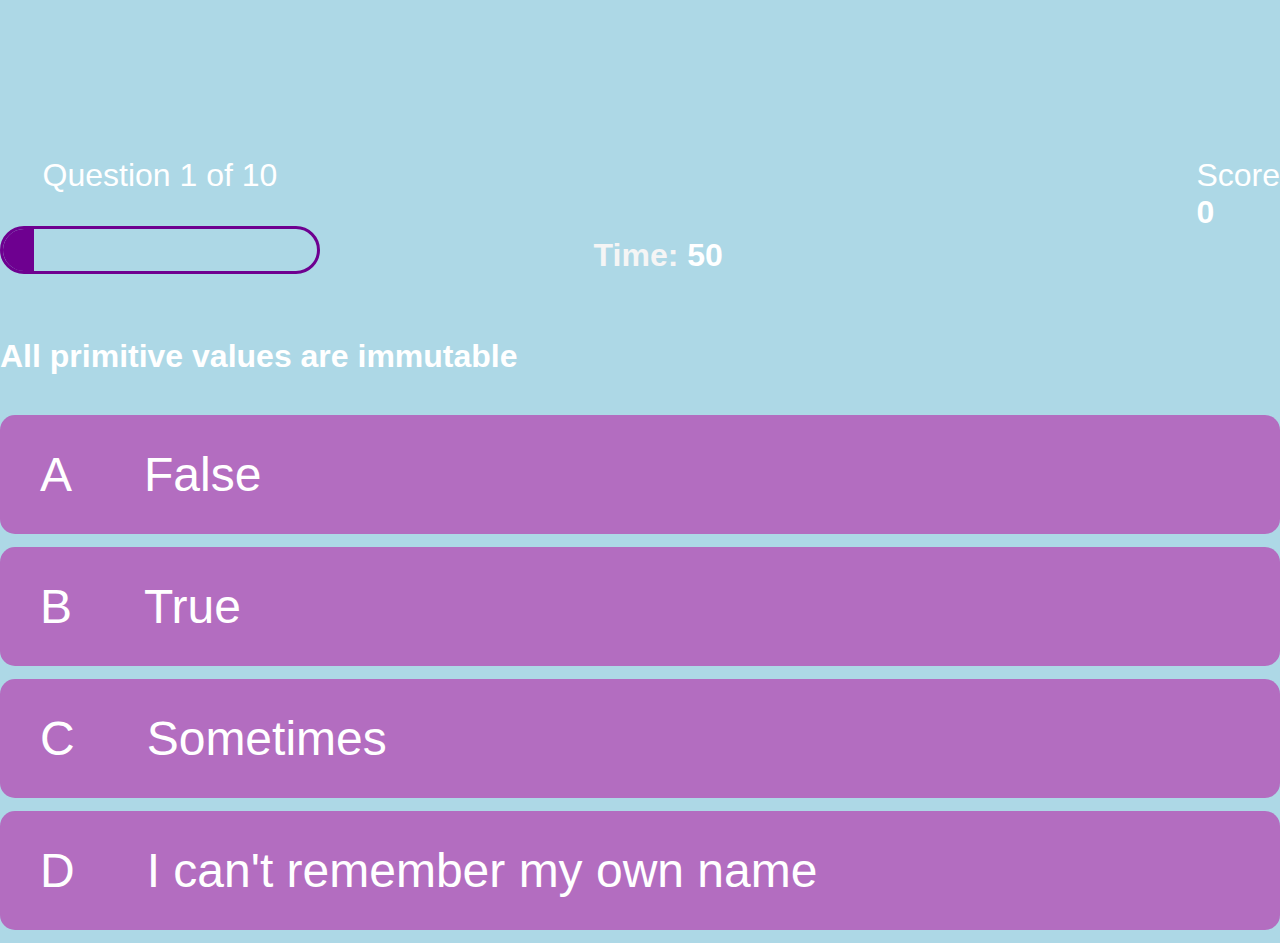
<file: gamepage/game.html>
<!DOCTYPE html>
<html lang="en">
<head>
    <meta charset="UTF-8">
    <meta http-equiv="X-UA-Compatible" content="IE=edge">
    <meta name="viewport" content="width=device-width, initial-scale=1.0">
    <link rel="stylesheet" href="../css/style.css">
    <title>Quiz</title>
</head>
<body>
    <div class="container">
        <div id="game" class="justify-center flex-column">
            <div id="hud">
                <div class="hud-item">
                    <p id="progressText" class="hud-prefix">
                        Question
                    </p>
                    <div id="progressBar">
                        <div id="progressBarFull"> </div>
                    </div>
                </div>
                <div class="timer">
                <h1> Time: <span id="time-left" ></span> </h1>
                </div>
                <div class="hud-item">
                    <p class="hud-prefix">
                        Score
                    </p>
                    <h1 class="hud-main-text" id="score">
                        0
                    </h1>
                </div>
            </div>
            <h1 id="question">What is the answer to this question?</h1>
            <div class="choice-container">
                <p class="choice-prefix">A</p>
                <p class="choice-text" data-number="1">Choice</p>
            </div>
            <div class="choice-container">
                <p class="choice-prefix">B</p>
                <p class="choice-text" data-number="2">Choice</p>
            </div>
            <div class="choice-container">
                <p class="choice-prefix">C</p>
                <p class="choice-text" data-number="3">Choice</p>
            </div>
            <div class="choice-container">
                <p class="choice-prefix">D</p>
                <p class="choice-text" data-number="4">Choice</p>
            </div>
        </div>
    </div>
    <script src="../gamepage/game.js"></script>
</body>
</html>
</file>
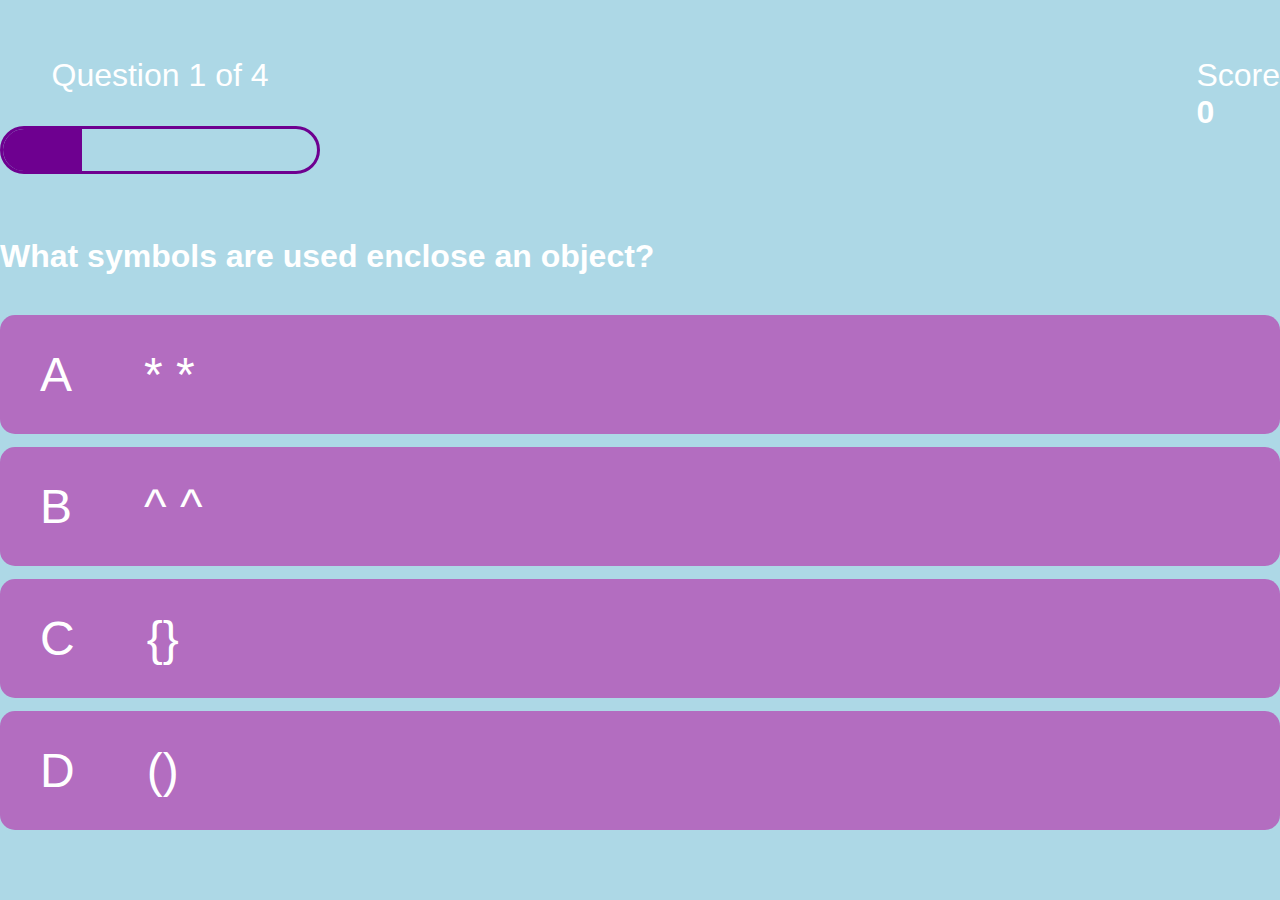
<file: try1/game.html>
<!DOCTYPE html>
<html lang="en">
<head>
    <meta charset="UTF-8">
    <meta http-equiv="X-UA-Compatible" content="IE=edge">
    <meta name="viewport" content="width=device-width, initial-scale=1.0">
    <link rel="stylesheet" href="style.css">
    <title>Quiz</title>
</head>
<body>
    <div class="container">
        <div id="game" class="justify-center flex-column">
            <div id="hud">
                <div class="hud-item">
                    <p id="progressText" class="hud-prefix">
                        Question
                    </p>
                    <div id="progressBar">
                        <div id="progressBarFull"> </div>
                    </div>
                </div>
                <div class="timer">
                        Time: <span id="time-left" ></span>
                </div>
                <div class="hud-item">
                    <p class="hud-prefix">
                        Score
                    </p>
                    <h1 class="hud-main-text" id="score">
                        0
                    </h1>
                </div>
            </div>
            <h1 id="question">What is the answer to this question?</h1>
            <div class="choice-container">
                <p class="choice-prefix">A</p>
                <p class="choice-text" data-number="1">Choice</p>
            </div>
            <div class="choice-container">
                <p class="choice-prefix">B</p>
                <p class="choice-text" data-number="2">Choice</p>
            </div>
            <div class="choice-container">
                <p class="choice-prefix">C</p>
                <p class="choice-text" data-number="3">Choice</p>
            </div>
            <div class="choice-container">
                <p class="choice-prefix">D</p>
                <p class="choice-text" data-number="4">Choice</p>
            </div>
        </div>
    </div>
    <script src="game.js"></script>
</body>
</html>
</file>
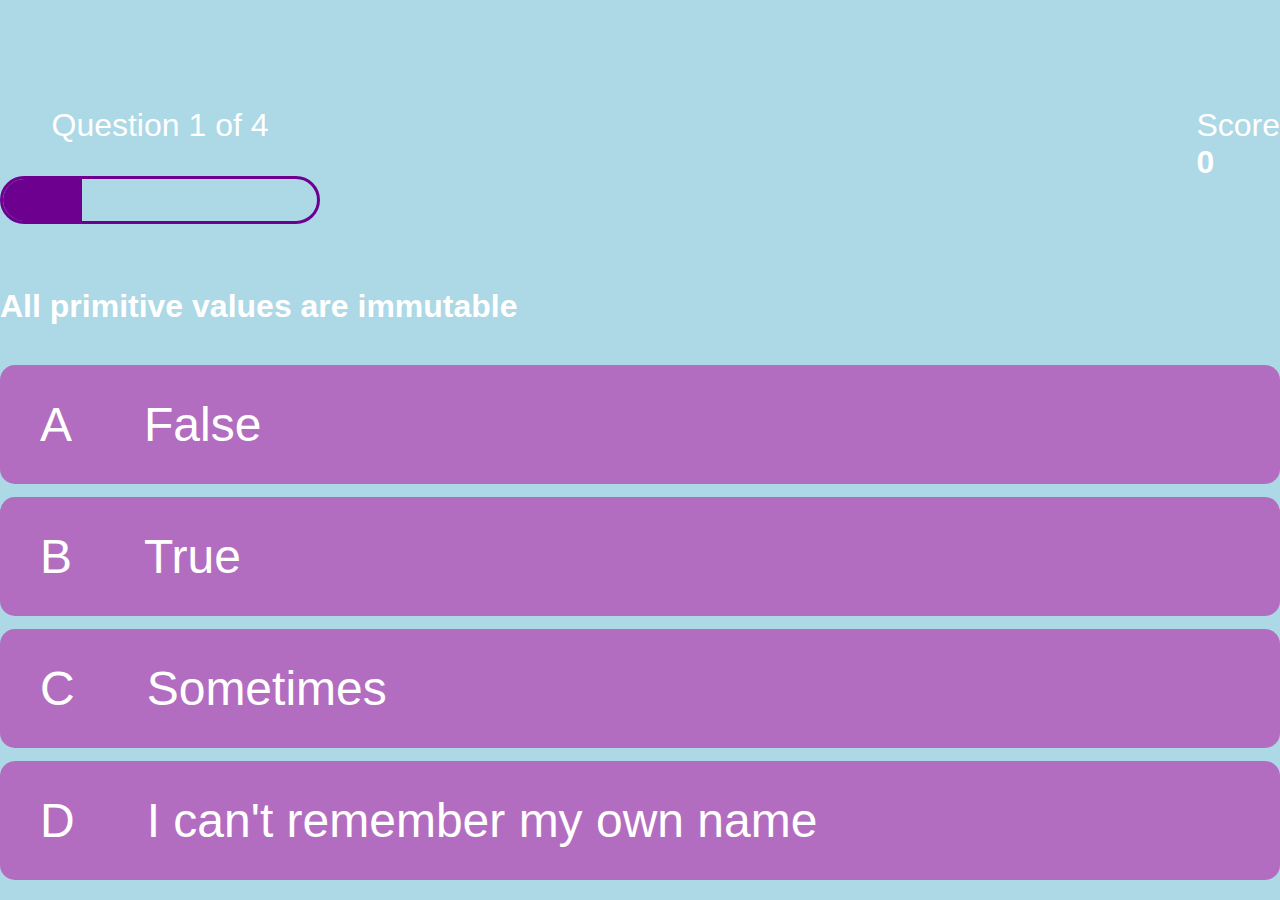
<file: try1/gamepage/game.html>
<!DOCTYPE html>
<html lang="en">
<head>
    <meta charset="UTF-8">
    <meta http-equiv="X-UA-Compatible" content="IE=edge">
    <meta name="viewport" content="width=device-width, initial-scale=1.0">
    <link rel="stylesheet" href="../css/style.css">
    <title>Quiz</title>
</head>
<body>
    <div class="container">
        <div id="game" class="justify-center flex-column">
            <div id="hud">
                <div class="hud-item">
                    <p id="progressText" class="hud-prefix">
                        Question
                    </p>
                    <div id="progressBar">
                        <div id="progressBarFull"> </div>
                    </div>
                </div>
                <div class="timer">
                        Time: <span id="time-left" ></span>
                </div>
                <div class="hud-item">
                    <p class="hud-prefix">
                        Score
                    </p>
                    <h1 class="hud-main-text" id="score">
                        0
                    </h1>
                </div>
            </div>
            <h1 id="question">What is the answer to this question?</h1>
            <div class="choice-container">
                <p class="choice-prefix">A</p>
                <p class="choice-text" data-number="1">Choice</p>
            </div>
            <div class="choice-container">
                <p class="choice-prefix">B</p>
                <p class="choice-text" data-number="2">Choice</p>
            </div>
            <div class="choice-container">
                <p class="choice-prefix">C</p>
                <p class="choice-text" data-number="3">Choice</p>
            </div>
            <div class="choice-container">
                <p class="choice-prefix">D</p>
                <p class="choice-text" data-number="4">Choice</p>
            </div>
        </div>
    </div>
    <script src="../gamepage/game.js"></script>
</body>
</html>
</file>
<file: css/style.css>
:root {
    background-color: lightblue;
}

* {
    box-sizing: border-box;
    margin: 0;
    padding: 0;
    /* font-size: ; */
    font-family: 'Vidaloka', sans-serif;
    color: white;
}

.h1 {
    font-size: 5.4rem;
    color: ghostwhite;
    margin-bottom: 5rem;
}

.title-of-game {
    margin-bottom: 10%;
}

.h2 {
    font-size: 4.2rem;
    margin-bottom: 4rem;
}

.container {
    width: 100vw;
    height: 100vh;
    display: flex;
    justify-content: center;
    align-items: center;
    max-width: 80rem;
    margin: 0 auto;
    padding:2rem;
}

.flex-column {
    display: flex;
    flex-direction: column;
}

.flex-center {
    justify-content: center;
    align-items: center;
}

.justify-center {
    justify-content: center;
}

.text-center {
    text-align: center;
}

.hidden {
    display: none;
}

/* thank you to MrPirrera codepen.io for the button gradient design */

.btn {
    font-size: 2.4rem;
    padding: 2rem 0;
    width: 30rem;
    text-align: center;
    margin-bottom: 1rem;
    text-decoration: none;
    color: white;
    background-image: linear-gradient(to right, #fbc2eb 0%, #a6c1ee 51%, #fbc2eb 100%);
    border-radius: 15px;
}

.btn:hover {
    cursor: pointer;
    box-shadow: 0 0.4rem 1.4rem 0 rgb(146, 84, 128);
    transition: transform 150ms;
    transform: 1.03;
}

.btn[disabled]:hover {
    cursor: not-allowed;
    box-shadow: none;
    transform: none;
}

#highscore-btn {
    background-image: linear-gradient(to right, #801d5b 0%, #8fd3f4 51%, #ffffff 100%);

}

.fa-crown {
    font-size: 2.5;
    margin-left: 1rem;
}


/* CSS for Game Page */
.choice-container {
    display:flex;
    background-color: rgba(184, 39, 167, 0.6);
    margin-bottom: 0.8rem;
    width: 100%;
    border-radius: 15px;
    font-size: 3rem;
    min-width: 80rem;
}

#question {
    margin-bottom: 2.5rem;
}

#score {
    display: flex;
}

.choice-container:hover {
    cursor: pointer;
    box-shadow: 0 0.4rem 1.4rem 0 rgba(255, 255, 255, .9);
    transform:scale(1.02);
    transform: 100ms;
}

.choice-prefix {
    padding: 2rem 2.5rem;
}

.choice-text {
    padding: 2rem;
    width: 100%;
}

.correct {
    background-color: rgba(93, 210, 67,.6);
}

.incorrect {
    background-color: rgba(204, 58, 58, 0.6);
}

/* Heads up Display on Game Page */
#hud {
    display: flex;
    justify-content: space-between;
}

.hud-prefix {
    text-align: center;
    font-size: 2rem;
    margin-top: 200px;
}

.hud-main-text {
    text-align: center;
}

#progressBar {
    width: 20rem;
    height: 3rem;
    border: 0.2rem solid rgb(110, 0, 144);
    margin-top: 2rem;
    margin-bottom: 4rem;
    border-radius: 50px;
    overflow: hidden;
}

#progressBarFull {
    height: 100%;
    background: rgb(110, 0, 144);
    width: 0%;
}

/* Styling for timer */

.timer h1 {
    color: whitesmoke;
    font-size: 2rem;
    margin-top: 280px;
    margin-right: 200px;
}

/* CSS for End Page */

.end-form-container {
    width: 100%;
    display: flex;
    flex-direction: column;
    align-items: center;
    max-width: 30rem;
}

input {
    margin-bottom: 1rem;
    width:20rem;
    padding:1.5rem;
    font-size: 1.8rem;
    border: none;
    color: #fbc2eb;
    box-shadow: 0 0.4rem 1.4rem 0 rgba(255, 255, 255, .9);
}

input::placeholder {
    color: #fbc2eb;
}

#username {
    margin-bottom: 3rem;
    width: 100%;
    outline: none;
}

#end-text {
    font-size: 2.4rem;
    color:#ffffff;
    text-align: center;
}

#saveScoreBtn {
    border: none;
}

.fa-home {
    margin-left: 1rem;
    font-size: 2rem;
    color: black;
}

/* CSS for High Score Page */

#highScoresList {
    list-style: none;
    margin-bottom: 4rem;
}

.high-score {
    font-size: 2.8rem;
    margin-bottom: 0.5rem;
}


/* Media Query for Game Page */

@media screen and (max-width:768px) {
    .choice-container {
        min-width: 40rem;
        background: 0.2rem solid rgb(8, 0, 255);
        width: 0%;
    }
}
</file>
<file: try1/style.css>
:root {
    background-color: lightblue;
}

* {
    box-sizing: border-box;
    margin: 0;
    padding: 0;
    /* font-size: ; */
    font-family: 'Vidaloka', sans-serif;
    color: white;
}

.h1 {
    font-size: 5.4rem;
    color: ghostwhite;
    margin-bottom: 5rem;
}

.title-of-game {
    margin-bottom: 10%;
}

.h2 {
    font-size: 4.2rem;
    margin-bottom: 4rem;
}

.container {
    width: 100vw;
    height: 100vh;
    display: flex;
    justify-content: center;
    align-items: center;
    max-width: 80rem;
    margin: 0 auto;
    padding:2rem;
}

.flex-column {
    display: flex;
    flex-direction: column;
}

.flex-center {
    justify-content: center;
    align-items: center;
}

.justify-center {
    justify-content: center;
}

.text-center {
    text-align: center;
}

.hidden {
    display: none;
}

/* thank you to MrPirrera codepen.io for the button gradient design */

.btn {
    font-size: 2.4rem;
    padding: 2rem 0;
    width: 30rem;
    text-align: center;
    margin-bottom: 1rem;
    text-decoration: none;
    color: white;
    background-image: linear-gradient(to right, #fbc2eb 0%, #a6c1ee 51%, #fbc2eb 100%);
    border-radius: 15px;
}

.btn:hover {
    cursor: pointer;
    box-shadow: 0 0.4rem 1.4rem 0 rgb(146, 84, 128);
    transition: transform 150ms;
    transform: 1.03;
}

.btn[disabled]:hover {
    cursor: not-allowed;
    box-shadow: none;
    transform: none;
}

#highscore-btn {
    background-image: linear-gradient(to right, #801d5b 0%, #8fd3f4 51%, #ffffff 100%);

}

.fa-crown {
    font-size: 2.5;
    margin-left: 1rem;
}


/* CSS for Game Page */
.choice-container {
    display:flex;
    background-color: rgba(184, 39, 167, 0.6);
    margin-bottom: 0.8rem;
    width: 100%;
    border-radius: 15px;
    font-size: 3rem;
    min-width: 80rem;
}

#question {
    margin-bottom: 2.5rem;
}

#score {
    display: flex;
}

.choice-container:hover {
    cursor: pointer;
    box-shadow: 0 0.4rem 1.4rem 0 rgba(255, 255, 255, .9);
    transform:scale(1.02);
    transform: 100ms;
}

.choice-prefix {
    padding: 2rem 2.5rem;
}

.choice-text {
    padding: 2rem;
    width: 100%;
}

.correct {
    background-color: rgba(93, 210, 67,.6);
}

.incorrect {
    background-color: rgba(204, 58, 58, 0.6);
}

/* Heads up Display on Game Page */
#hud {
    display: flex;
    justify-content: space-between;
}

.hud-prefix {
    text-align: center;
    font-size: 2rem;
}

.hud-main-text {
    text-align: center;
}

#progressBar {
    width: 20rem;
    height: 3rem;
    border: 0.2rem solid rgb(110, 0, 144);
    margin-top: 2rem;
    margin-bottom: 4rem;
    border-radius: 50px;
    overflow: hidden;
}

#progressBarFull {
    height: 100%;
    background: rgb(110, 0, 144);
    width: 0%;
}

/* Styling for timer */

.timer {
    display: none;
}

/* CSS for End Page */

.end-form-container {
    width: 100%;
    display: flex;
    flex-direction: column;
    align-items: center;
    max-width: 30rem;
}

input {
    margin-bottom: 1rem;
    width:20rem;
    padding:1.5rem;
    font-size: 1.8rem;
    border: none;
    color: #fbc2eb;
    box-shadow: 0 0.4rem 1.4rem 0 rgba(255, 255, 255, .9);
}

input::placeholder {
    color: #fbc2eb;
}

#username {
    margin-bottom: 3rem;
    width: 100%;
    outline: none;
}

#end-text {
    font-size: 2.4rem;
    color:#ffffff;
    text-align: center;
}

#saveScoreBtn {
    border: none;
}

.fa-home {
    margin-left: 1rem;
    font-size: 2rem;
    color: black;
}

/* Media Query for Game Page */

@media screen and (max-width:768px) {
    .choice-container {
        min-width: 40rem;
        background: 0.2rem solid rgb(8, 0, 255);
        width: 0%;
    }
}
</file>
<file: try1/css/style.css>
:root {
    background-color: lightblue;
}

* {
    box-sizing: border-box;
    margin: 0;
    padding: 0;
    /* font-size: ; */
    font-family: 'Vidaloka', sans-serif;
    color: white;
}

.h1 {
    font-size: 5.4rem;
    color: ghostwhite;
    margin-bottom: 5rem;
}

.title-of-game {
    margin-bottom: 10%;
}

.h2 {
    font-size: 4.2rem;
    margin-bottom: 4rem;
}

.container {
    width: 100vw;
    height: 100vh;
    display: flex;
    justify-content: center;
    align-items: center;
    max-width: 80rem;
    margin: 0 auto;
    padding:2rem;
}

.flex-column {
    display: flex;
    flex-direction: column;
}

.flex-center {
    justify-content: center;
    align-items: center;
}

.justify-center {
    justify-content: center;
}

.text-center {
    text-align: center;
}

.hidden {
    display: none;
}

/* thank you to MrPirrera codepen.io for the button gradient design */

.btn {
    font-size: 2.4rem;
    padding: 2rem 0;
    width: 30rem;
    text-align: center;
    margin-bottom: 1rem;
    text-decoration: none;
    color: white;
    background-image: linear-gradient(to right, #fbc2eb 0%, #a6c1ee 51%, #fbc2eb 100%);
    border-radius: 15px;
}

.btn:hover {
    cursor: pointer;
    box-shadow: 0 0.4rem 1.4rem 0 rgb(146, 84, 128);
    transition: transform 150ms;
    transform: 1.03;
}

.btn[disabled]:hover {
    cursor: not-allowed;
    box-shadow: none;
    transform: none;
}

#highscore-btn {
    background-image: linear-gradient(to right, #801d5b 0%, #8fd3f4 51%, #ffffff 100%);

}

.fa-crown {
    font-size: 2.5;
    margin-left: 1rem;
}


/* CSS for Game Page */
.choice-container {
    display:flex;
    background-color: rgba(184, 39, 167, 0.6);
    margin-bottom: 0.8rem;
    width: 100%;
    border-radius: 15px;
    font-size: 3rem;
    min-width: 80rem;
}

#question {
    margin-bottom: 2.5rem;
}

#score {
    display: flex;
}

.choice-container:hover {
    cursor: pointer;
    box-shadow: 0 0.4rem 1.4rem 0 rgba(255, 255, 255, .9);
    transform:scale(1.02);
    transform: 100ms;
}

.choice-prefix {
    padding: 2rem 2.5rem;
}

.choice-text {
    padding: 2rem;
    width: 100%;
}

.correct {
    background-color: rgba(93, 210, 67,.6);
}

.incorrect {
    background-color: rgba(204, 58, 58, 0.6);
}

/* Heads up Display on Game Page */
#hud {
    display: flex;
    justify-content: space-between;
}

.hud-prefix {
    text-align: center;
    font-size: 2rem;
    margin-top: 100px;
}

.hud-main-text {
    text-align: center;
}

#progressBar {
    width: 20rem;
    height: 3rem;
    border: 0.2rem solid rgb(110, 0, 144);
    margin-top: 2rem;
    margin-bottom: 4rem;
    border-radius: 50px;
    overflow: hidden;
}

#progressBarFull {
    height: 100%;
    background: rgb(110, 0, 144);
    width: 0%;
}

/* Styling for timer */

.timer {
    display: none;
}

/* CSS for End Page */

.end-form-container {
    width: 100%;
    display: flex;
    flex-direction: column;
    align-items: center;
    max-width: 30rem;
}

input {
    margin-bottom: 1rem;
    width:20rem;
    padding:1.5rem;
    font-size: 1.8rem;
    border: none;
    color: #fbc2eb;
    box-shadow: 0 0.4rem 1.4rem 0 rgba(255, 255, 255, .9);
}

input::placeholder {
    color: #fbc2eb;
}

#username {
    margin-bottom: 3rem;
    width: 100%;
    outline: none;
}

#end-text {
    font-size: 2.4rem;
    color:#ffffff;
    text-align: center;
}

#saveScoreBtn {
    border: none;
}

.fa-home {
    margin-left: 1rem;
    font-size: 2rem;
    color: black;
}

/* CSS for High Score Page */

#highScoresList {
    list-style: none;
    margin-bottom: 4rem;
}

.high-score {
    font-size: 2.8rem;
    margin-bottom: 0.5rem;
}


/* Media Query for Game Page */

@media screen and (max-width:768px) {
    .choice-container {
        min-width: 40rem;
        background: 0.2rem solid rgb(8, 0, 255);
        width: 0%;
    }
}
</file>
